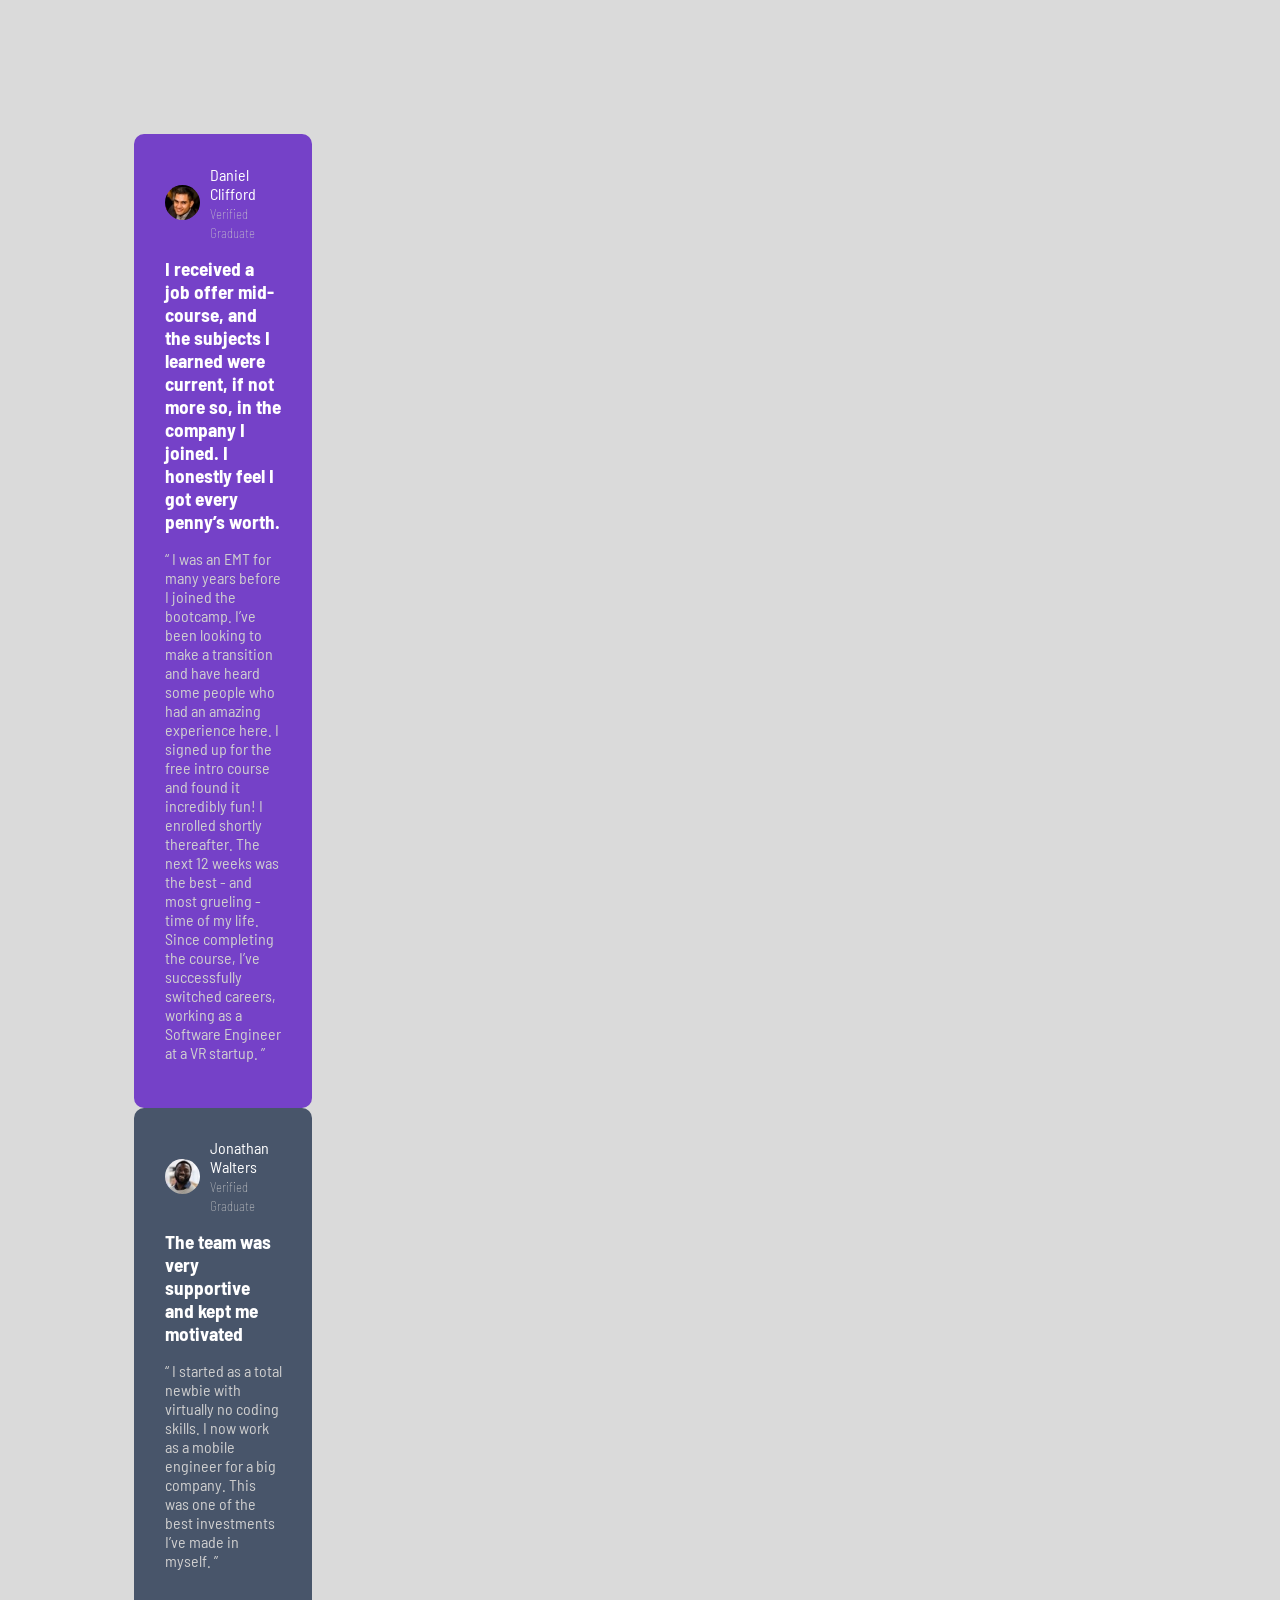
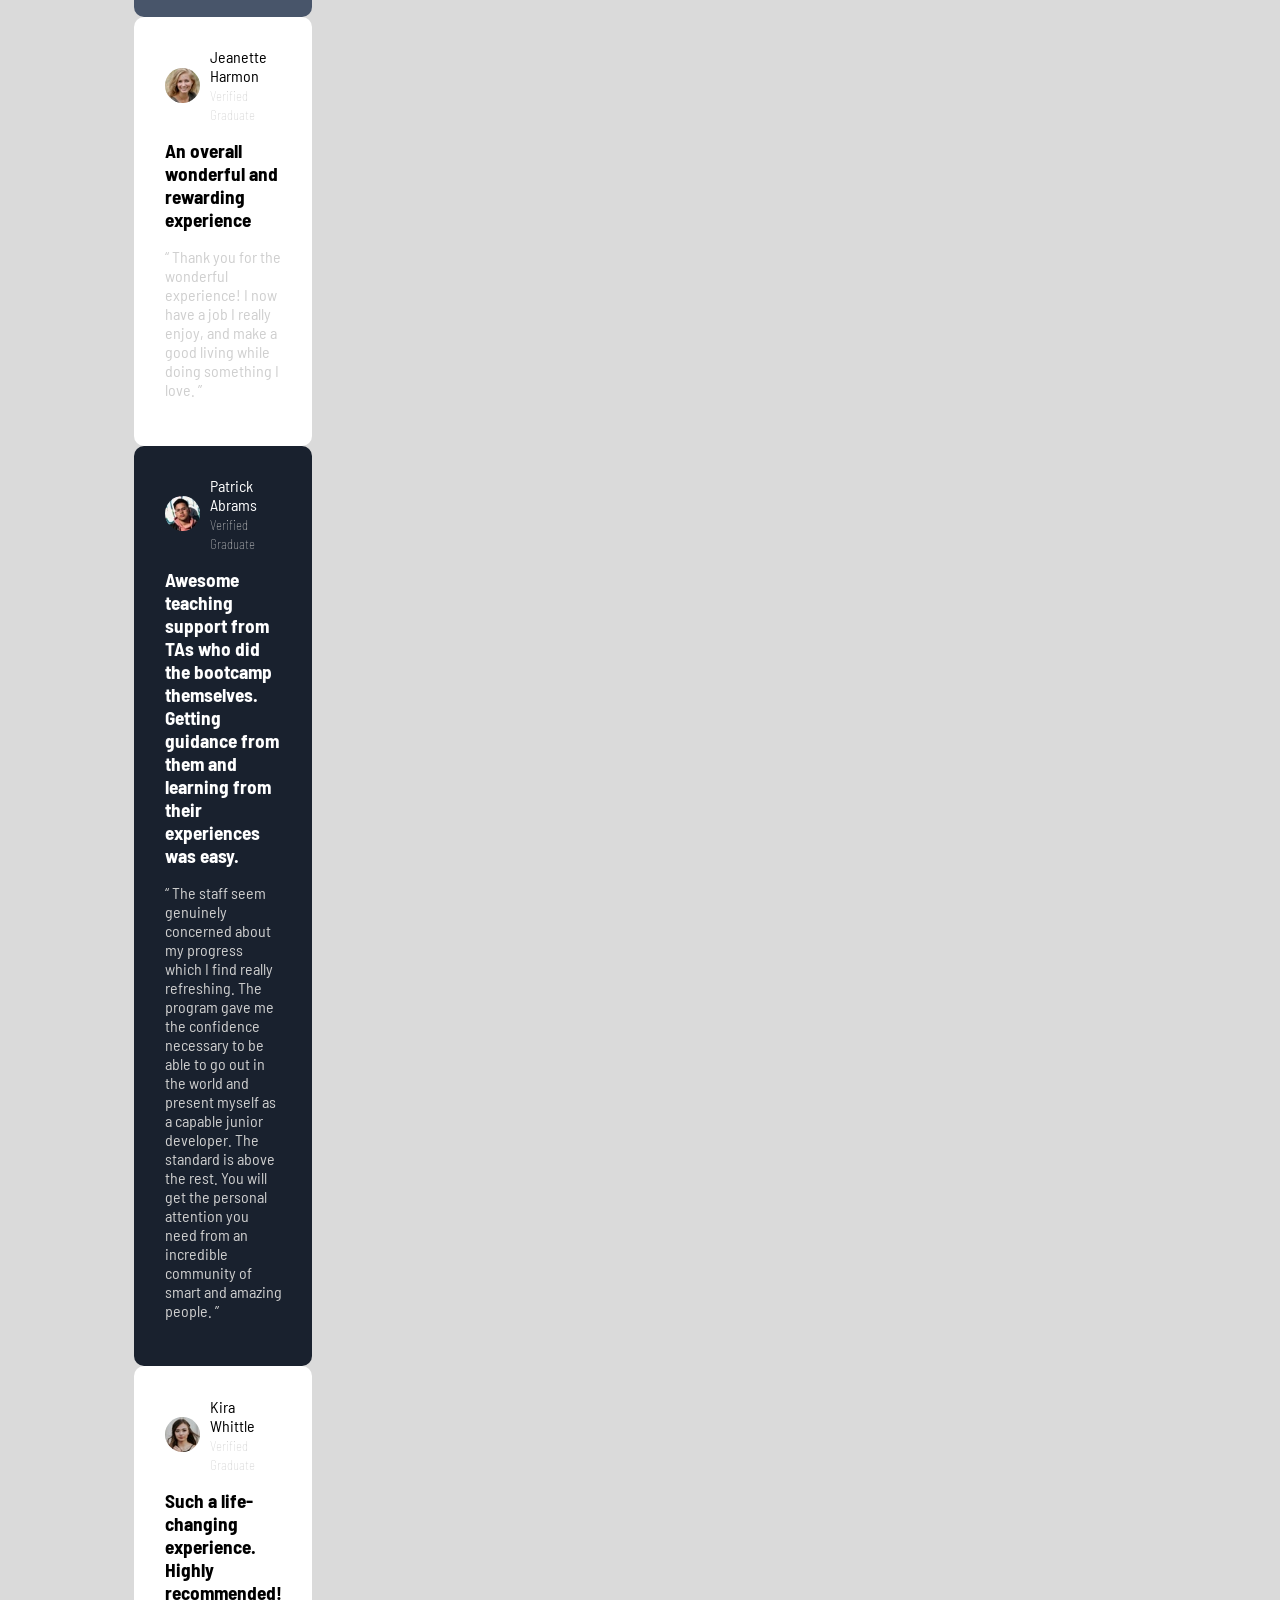
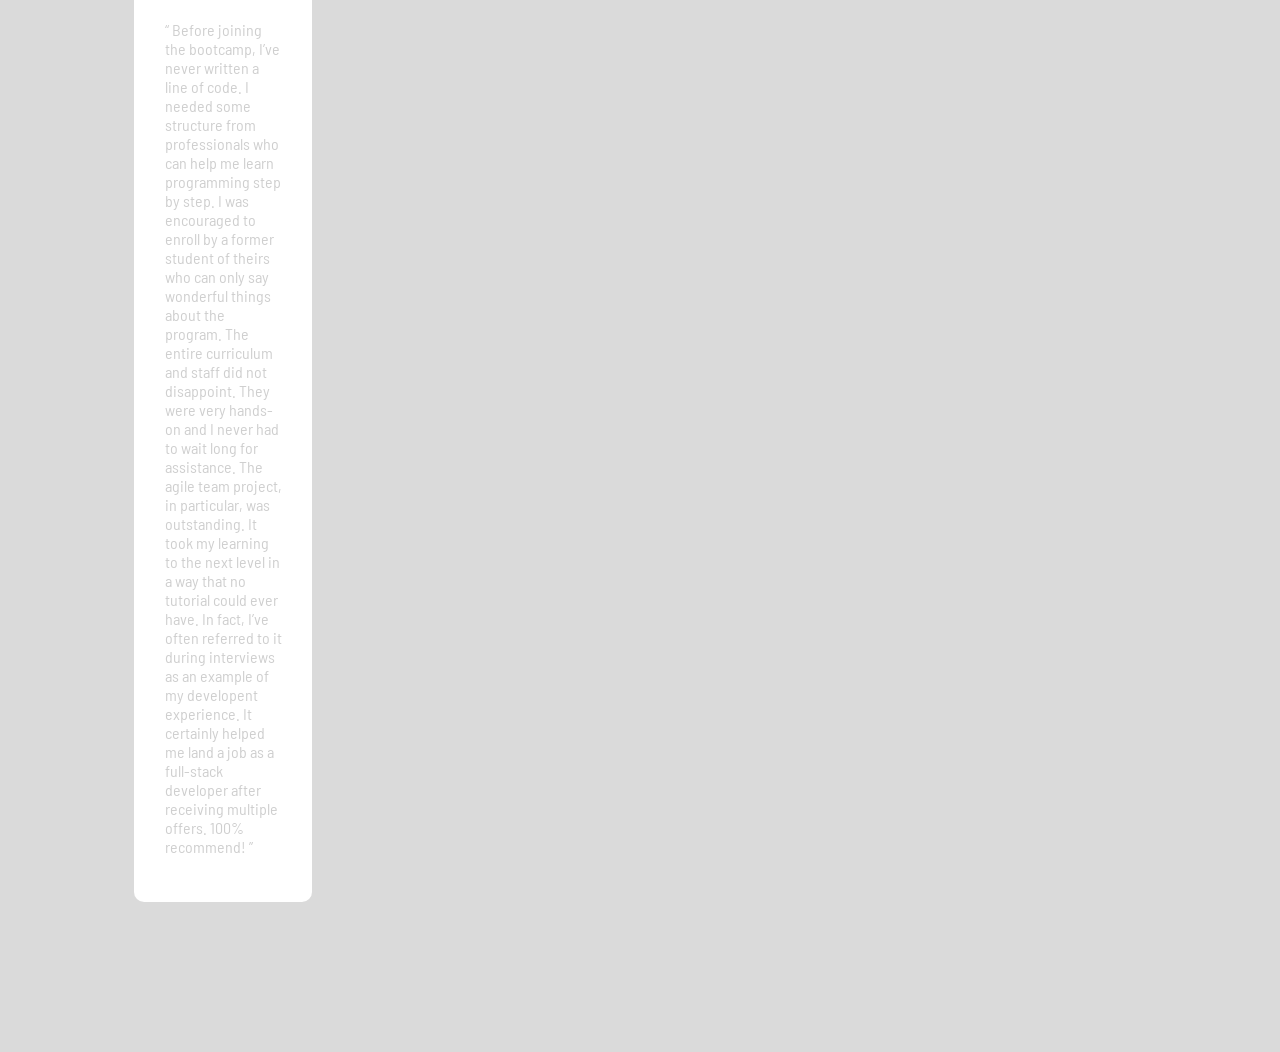
<file: index.html>
<!DOCTYPE html>
<html lang="en">

<head>
  <meta charset="UTF-8">
  <meta name="viewport" content="width=device-width, initial-scale=1.0">
  <!-- displays site properly based on user's device -->

  <link rel="preconnect" href="https://fonts.googleapis.com">
  <link rel="preconnect" href="https://fonts.gstatic.com" crossorigin>
  <link
    href="https://fonts.googleapis.com/css2?family=Barlow+Semi+Condensed:wght@500&family=Barlow:wght@600&family=Fraunces:opsz,wght@9..144,700;9..144,900&display=swap"
    rel="stylesheet">

  <link rel="preconnect" href="https://fonts.googleapis.com">
  <link rel="preconnect" href="https://fonts.gstatic.com" crossorigin>
  <link
    href="https://fonts.googleapis.com/css2?family=Barlow+Semi+Condensed:wght@500;600&family=Barlow:wght@600&family=Fraunces:opsz,wght@9..144,700;9..144,900&display=swap"
    rel="stylesheet">

  <link rel="icon" type="image/png" sizes="32x32" href="./images/favicon-32x32.png">
  <link rel="stylesheet" href="./style.css">
  <title>Frontend Mentor | [Challenge Name Here]</title>

  <!-- Feel free to remove these styles or customise in your own stylesheet 👍 -->
  <style>
    .attribution {
      font-size: 11px;
      text-align: center;
    }

    .attribution a {
      color: hsl(228, 45%, 44%);
    }
  </style>
</head>

<body>

  <section class="container">

    <div class="grid-container">

      <div class="testimony-container one">

        <div class="testimony-userprofile">
          <img class="profilepic" src="./images/image-daniel.jpg" alt="" srcset="">
          <div class="name-and-status">
            <span>Daniel Clifford <br> <span class="status">Verified Graduate</span></span>
          </div>
        </div>

        <h1 class="testimony-title">I received a job offer mid-course, and the subjects I learned were current, if not
          more so,
          in the company I joined. I honestly feel I got every penny’s worth.</h1>
        <p class="testimony-note">“ I was an EMT for many years before I joined the bootcamp. I’ve been looking to make
          a
          transition and have heard some people who had an amazing experience here. I signed up
          for the free intro course and found it incredibly fun! I enrolled shortly thereafter.
          The next 12 weeks was the best - and most grueling - time of my life. Since completing
          the course, I’ve successfully switched careers, working as a Software Engineer at a VR startup. ”</p>

      </div>

      <div class="testimony-container two">

        <div class="testimony-userprofile">
          <img class="profilepic" src="./images/image-jonathan.jpg" alt="" srcset="">
          <div class="name-and-status">
            <span>Jonathan Walters <br> <span class="status">Verified Graduate</span></span>
          </div>
        </div>

        <h1 class="testimony-title"> The team was very supportive and kept me motivated</h1>
        <p class="testimony-note">“ I started as a total newbie with virtually no coding skills. I now work as a mobile
          engineer
          for a big company. This was one of the best investments I’ve made in myself. ”</p>

      </div>



      <div class="testimony-container three">

        <div class="testimony-userprofile">
          <img class="profilepic" src="./images/image-jeanette.jpg" alt="" srcset="">
          <div class="name-and-status">
            <span>Jeanette Harmon<br> <span class="status">Verified Graduate</span></span>
          </div>
        </div>
  
        <h1 class="testimony-title">An overall wonderful and rewarding experience</h1>
        <p class="testimony-note">“ Thank you for the wonderful experience! I now have a job I really enjoy, and make a
          good living
          while doing something I love. ”</p>
  
  
      </div>
      <div class="testimony-container four">
  
        <div class="testimony-userprofile">
          <img class="profilepic" src="./images/image-patrick.jpg" alt="" srcset="">
          <div class="name-and-status">
            <span>Patrick Abrams<br> <span class="status">Verified Graduate</span></span>
          </div>
        </div>
  
        <h1 class="testimony-title">Awesome teaching support from TAs who did the bootcamp themselves. Getting guidance
          from them and
          learning from their experiences was easy.</h1>
        <p class="testimony-note">“ The staff seem genuinely concerned about my progress which I find really refreshing.
          The program
          gave me the confidence necessary to be able to go out in the world and present myself as a capable
          junior developer. The standard is above the rest. You will get the personal attention you need from
          an incredible community of smart and amazing people. ”</p>
  
      </div>
      <div class="testimony-container five">
  
        <div class="testimony-userprofile">
          <img class="profilepic" src="./images/image-kira.jpg" alt="" srcset="">
          <div class="name-and-status">
            <span>Kira Whittle<br> <span class="status">Verified Graduate</span></span>
          </div>
        </div>
  
        <h1 class="testimony-title">Such a life-changing experience. Highly recommended!</h1>
        <p class="testimony-note">“ Before joining the bootcamp, I’ve never written a line of code. I needed some
          structure from
          professionals who can help me learn programming step by step. I was encouraged to enroll by a former
          student of theirs who can only say wonderful things about the program. The entire curriculum and staff
          did not disappoint. They were very hands-on and I never had to wait long for assistance. The agile team
          project, in particular, was outstanding. It took my learning to the next level in a way that no tutorial
          could ever have. In fact, I’ve often referred to it during interviews as an example of my developent
          experience. It certainly helped me land a job as a full-stack developer after receiving multiple offers.
          100% recommend! ”</p>
  
      </div>
  


    </div>



  </section>

</body>

</html>
</file>
<file: style.css>
* {
    font-family: 'Barlow Semi Condensed', sans-serif;
}

p {
    color:  hsl(0, 0%, 81%);
}

body {
    background-color: rgba(0, 0, 0, 0.147);
    display: flex;
    justify-content: center;
    align-items: center;
}

.container {
    display: grid;
    gap: 1rem;
    margin: 10%;
    transition: 500ms;
}

.testimony-container {
    padding: 1.9rem;
    border-radius: 10px;
}

.profilepic {
    border-radius: 100%;
    width: 35px;
}

.bg-pattern-quotation {
    position: absolute;
    margin-top: -30px;
    margin-left: 32%;
    width: 5.5rem;
}

.testimony-userprofile {
    display: flex;
    align-items: center;
}

.testimony-title {
    font-size: 1.2rem;
}

.name-and-status {
    margin-left: 10px;
}

.status {
    color: hsl(0, 0%, 81%);
    font-size: 13px;   
    font-weight: lighter;     
}

.one {
    background-color: hsl(263, 55%, 52%);
    color: white;
}

.two {
    background-color: hsl(217, 19%, 35%);
    color: white;
}

.three {
    background-color: white;
}

.four {
    background-color: hsl(219, 29%, 14%);
    color: white;
}

.five {
    background-color: white;
}


/* Extra small devices with 600px and below.  */
@media only screen and (max-width: 375px) {
    
    .container {
        grid-template-columns: 1fr;
        grid-template-rows: 1fr;
        margin: 0%;
    }

}


/* Small devices like portrait tablets and large phones with 600px and above. */
@media only screen and (min-width: 600px) {

    .bg-pattern-quotation {
        display: none;
    }

    .container {
        grid-template-columns: 1fr 1fr;
    }

    .one {
        grid-row: 1/1;
        grid-column: 1/3;
    }

    .four {
        grid-column: 3/1;
    }

    .five {
        grid-column: 3/1;
    }
}


/* Medium devices like landscape tablets, 768px and above. */
@media only screen and (min-width: 768px) {

    .one {
        grid-row: 1/3;
        grid-column: 1/1;
    }

    .four {
        grid-row: 3/3;
        grid-column: 1/1;
    }

    .five {
        grid-column: 2/3;
    }
}


/* Large devices like laptops/desktops, 992px and above.  */
@media only screen and (min-width: 992px) {

    .container {
        grid-template-columns: 1fr 1fr 1fr 1fr;
    }

    .one {
        grid-column: 1/3;
        grid-row: 1/1;
    }

    .four {
        grid-column: 3/5;
        grid-row: 1/2;
    }

    .five {
        grid-column: 1/4;
        grid-row: 2/3;
    }

    .three {
        grid-column: 2/5;
    }
}


/* Extra large devices like large laptops and desktops, 1200px and above. */
@media only screen and (min-width: 1200px) {

    .bg-pattern-quotation {
        display: block;
    }

    .container {
        grid-template-columns: 1fr 1fr 1fr 1fr 1fr 1fr 250px 50px 200px;
        grid-template-rows: auto auto;
    }

    .one {
        grid-column: 1/7;
    }

    .four {
        grid-row: 2;
        grid-column: 4/8;
    }

    .five {
        grid-row: 1/3;
        grid-column: 8/10;
    }

    .three {
        grid-row: 2/3;
        grid-column: 1/4;
    }

}
</file>
